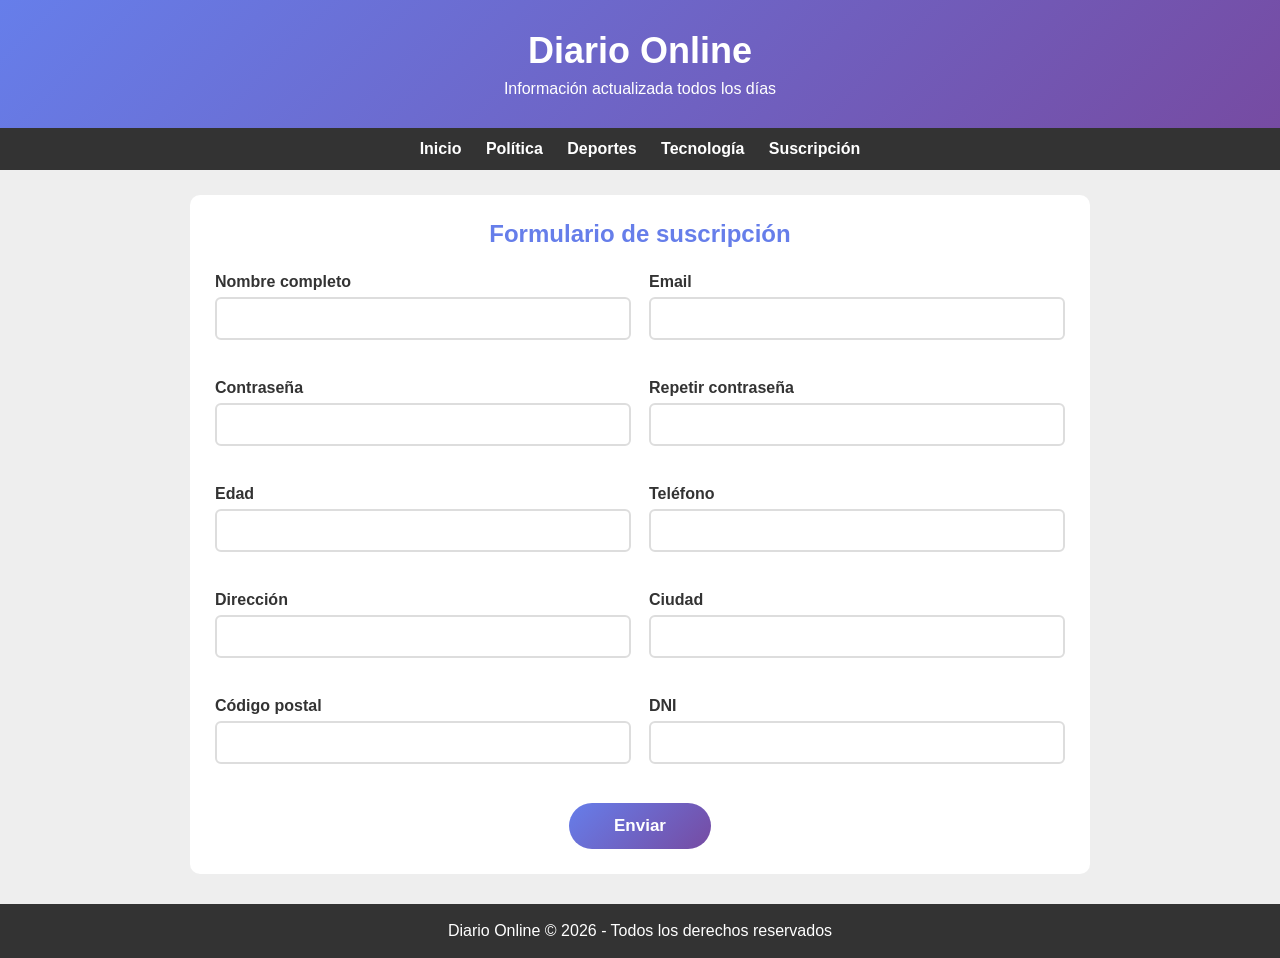
<file: Actividad 9/index.html>
<!DOCTYPE html>
<html lang="es">
<head>
    <meta charset="UTF-8">
    <meta name="viewport" content="width=device-width, initial-scale=1.0">
    <title>Diario Online - Suscripción</title>
    <link rel="stylesheet" href="styles.css">
</head>
<body>

    <header>
        <h1>Diario Online</h1>
        <p>Información actualizada todos los días</p>
    </header>

    <nav>
        <a href="#">Inicio</a>
        <a href="#">Política</a>
        <a href="#">Deportes</a>
        <a href="#">Tecnología</a>
        <a href="#">Suscripción</a>
    </nav>

    <main>
        <section class="formulario">
            <h2>Formulario de suscripción</h2>

            <form id="formSuscripcion">

                <div class="campo">
                    <label for="nombre">Nombre completo</label>
                    <input type="text" id="nombre" name="nombre">
                    <p class="error" id="error-nombre"></p>
                </div>

                <div class="campo">
                    <label for="email">Email</label>
                    <input type="email" id="email" name="email">
                    <p class="error" id="error-email"></p>
                </div>

                <div class="campo">
                    <label for="password">Contraseña</label>
                    <input type="password" id="password" name="password">
                    <p class="error" id="error-password"></p>
                </div>

                <div class="campo">
                    <label for="repetirPassword">Repetir contraseña</label>
                    <input type="password" id="repetirPassword" name="repetirPassword">
                    <p class="error" id="error-repetirPassword"></p>
                </div>

                <div class="campo">
                    <label for="edad">Edad</label>
                    <input type="number" id="edad" name="edad">
                    <p class="error" id="error-edad"></p>
                </div>

                <div class="campo">
                    <label for="telefono">Teléfono</label>
                    <input type="text" id="telefono" name="telefono">
                    <p class="error" id="error-telefono"></p>
                </div>

                <div class="campo">
                    <label for="direccion">Dirección</label>
                    <input type="text" id="direccion" name="direccion">
                    <p class="error" id="error-direccion"></p>
                </div>

                <div class="campo">
                    <label for="ciudad">Ciudad</label>
                    <input type="text" id="ciudad" name="ciudad">
                    <p class="error" id="error-ciudad"></p>
                </div>

                <div class="campo">
                    <label for="codigoPostal">Código postal</label>
                    <input type="text" id="codigoPostal" name="codigoPostal">
                    <p class="error" id="error-codigoPostal"></p>
                </div>

                <div class="campo">
                    <label for="dni">DNI</label>
                    <input type="text" id="dni" name="dni">
                    <p class="error" id="error-dni"></p>
                </div>

                <div class="botonera">
                    <button type="submit">Enviar</button>
                </div>

            </form>
        </section>
    </main>

    <footer>
        <p>Diario Online © 2026 - Todos los derechos reservados</p>
    </footer>

    <script src="script.js"></script>
</body>
</html>
</file>
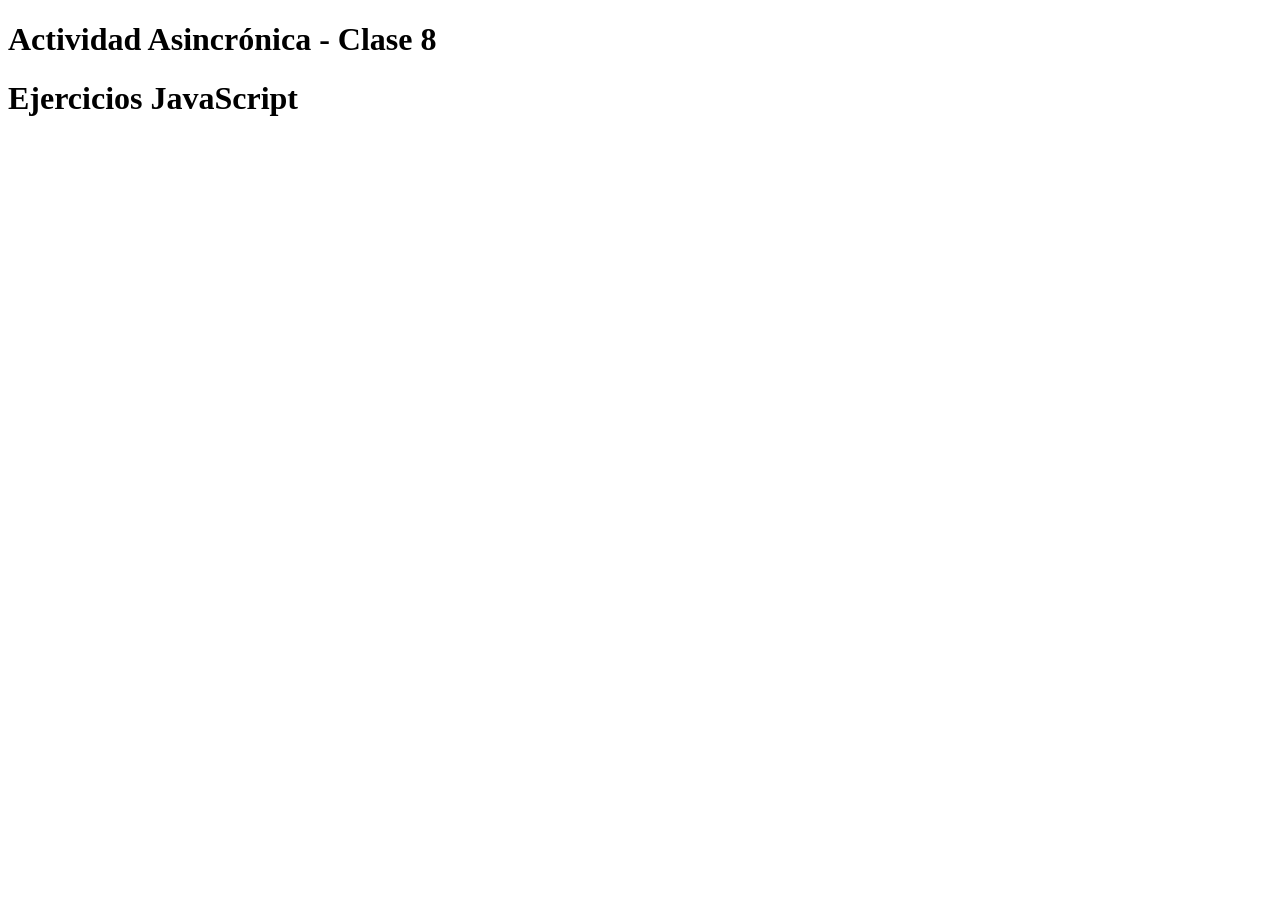
<file: Actividad Asincrónica - Clase 8/index.html>
<!DOCTYPE html>
<html lang="en">
<head>
    <meta charset="UTF-8">
    <meta http-equiv="X-UA-Compatible" content="IE=edge">
    <meta name="viewport" content="width=device-width, initial-scale=1.0">
    <title>Actividad Asincrónica - Clase 8</title>
</head>
<body>
    <h1>Actividad Asincrónica - Clase 8</h1>

        <h1>Ejercicios JavaScript</h1>

    <script src="exercises/pregunta1.js"></script>
    <script src="exercises/pregunta2.js"></script>
    <script src="exercises/pregunta3.js"></script>
    <script src="exercises/pregunta4.js"></script>
    <script src="exercises/pregunta5.js"></script>
    <script src="exercises/pregunta6.js"></script>
    <script src="exercises/pregunta7.js"></script>
    <script src="exercises/pregunta8.js"></script>
    <script src="exercises/pregunta9.js"></script>
    <script src="exercises/pregunta10.js"></script>
    <script src="exercises/pregunta11.js"></script>
    <script src="exercises/pregunta12.js"></script>
    <script src="exercises/pregunta13.js"></script>
    <script src="exercises/pregunta14.js"></script>
    <script src="exercises/pregunta15.js"></script>
    <script src="exercises/pregunta16.js"></script>
    <script src="exercises/pregunta17.js"></script>
    <script src="exercises/pregunta18.js"></script>
    <script src="exercises/pregunta19.js"></script>
    <script src="exercises/pregunta20.js"></script>
    <script src="exercises/pregunta21.js"></script>
    <script src="exercises/pregunta22.js"></script>
    <script src="exercises/pregunta23.js"></script>
    <script src="exercises/pregunta24.js"></script>
    <script src="exercises/pregunta25.js"></script>
    <script src="exercises/pregunta26.js"></script>
    <script src="exercises/pregunta27.js"></script>
</body>
</html>
</file>
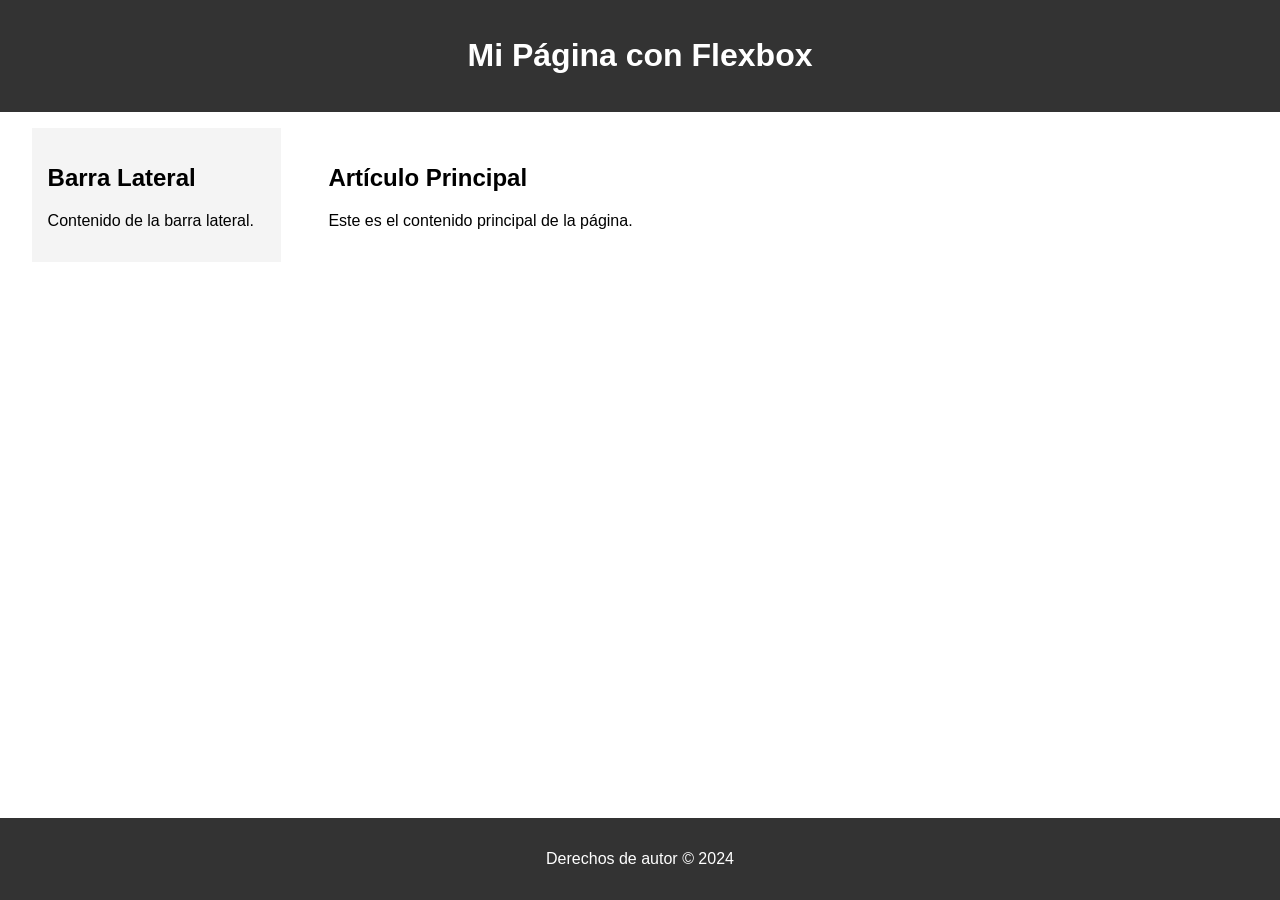
<file: Actividad Material de Clase 6/index.html>
<!DOCTYPE html>
<html lang="es">
   <head>
      <meta charset="UTF-8">
      <meta name="viewport" content="width=device-width, initial-scale=1.0">
      <title>Ejemplo de Flexbox</title>
      <style>
         * {
         box-sizing: border-box;
         }
         body {
         margin: 0;
         font-family: Arial, sans-serif;
         }
      </style>
      <link rel="stylesheet" href="integracion.css">

   </head>
   <body>
      <div class="contenedor">
         <header>
            <h1>Mi Página con Flexbox</h1>
         </header>
         <main>
            <aside>
               <h2>Barra Lateral</h2>
               <p>Contenido de la barra lateral.</p>
            </aside>
            <article>
               <h2>Artículo Principal</h2>
               <p>Este es el contenido principal de la página.</p>
            </article>
         </main>
         <footer>
            <p>Derechos de autor © 2024</p>
         </footer>
      </div>
   </body>
</html>
</file>
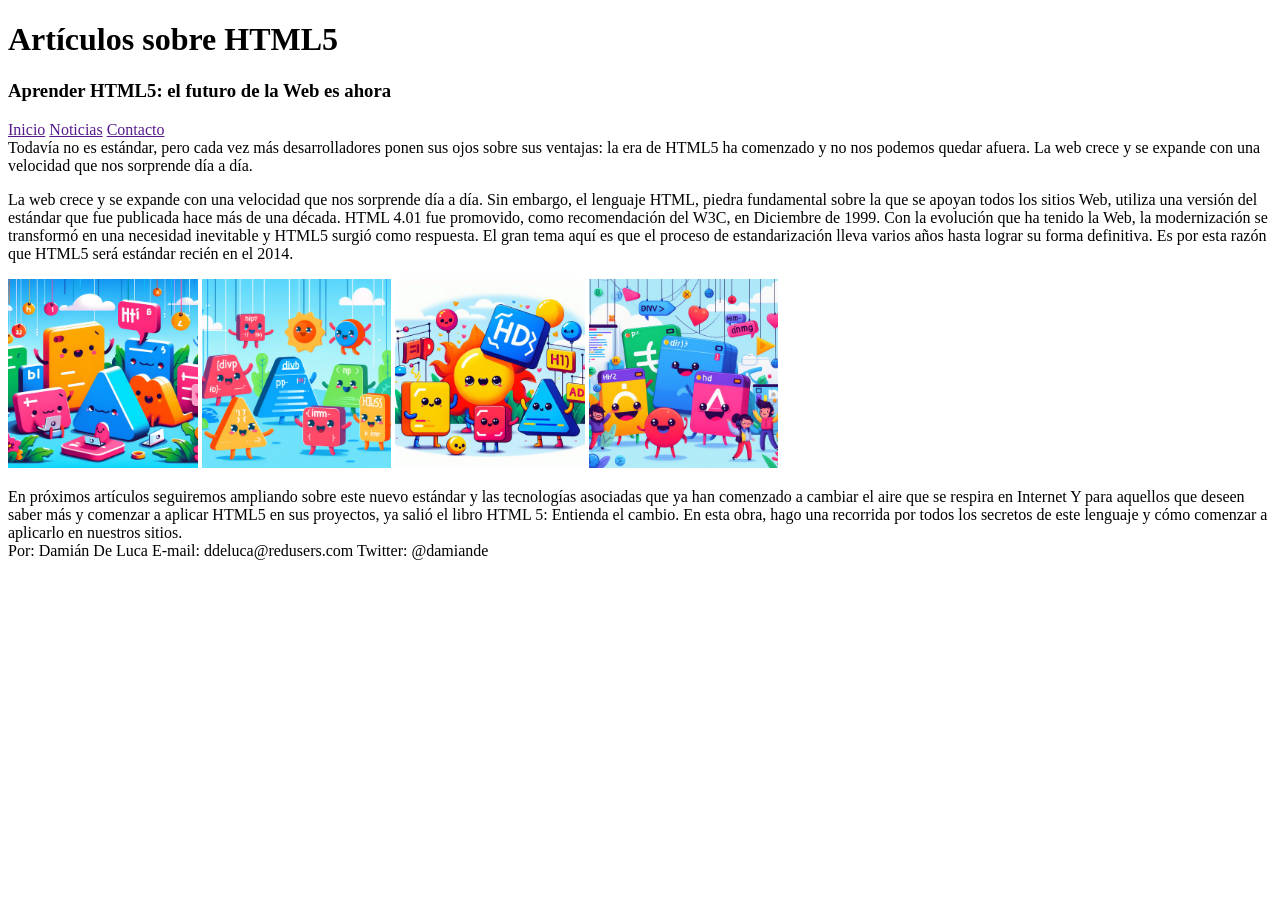
<file: Ejercicio Clase 3/Ejercicio Clase 3/src/Index.html>
<!DOCTYPE html>
<html lang="es">
   <head>
      <meta charset="UTF-8">
      <meta name="viewport" content="width=device-width, initial-scale=1.0">
      <title>Ejercicio clase 3</title>
   </head>
   <body>
      <!-- Contenido del cuerpo del documento HTML -->
      <header>
         <!-- Cabecera del documento -->
	<h1>Artículos sobre HTML5</h1>
	<h3>Aprender HTML5: el futuro de la Web es ahora</h3>
      </header>
      <nav>
         <!-- Barra de navegación -->
		<a href =""> Inicio</a>
		<a href =""> Noticias</a>
		<a href =""> Contacto</a>

      </nav>
      <section>
         <!-- Sección de contenido principal -->
	Todavía no es estándar, pero cada vez más desarrolladores ponen sus ojos sobre sus ventajas: la era de HTML5 ha comenzado y no nos podemos quedar afuera. La web crece y se expande con una velocidad que nos sorprende día a día.
      </section>
      <article>
         <!-- Artículo o contenido independiente -->

	<p>La web crece y se expande con una velocidad que nos sorprende día a día. Sin embargo, el lenguaje HTML, piedra fundamental sobre la que se apoyan todos los sitios Web, utiliza una versión del estándar que fue publicada hace más de una década.
HTML 4.01 fue promovido, como recomendación del W3C, en Diciembre de 1999. Con la evolución que ha tenido la Web, la modernización se transformó en una necesidad inevitable y HTML5 surgió como respuesta.
El gran tema aquí es que el proceso de estandarización lleva varios años hasta lograr su forma definitiva. Es por esta razón que HTML5 será estándar recién en el 2014.</p>

<p>
	<img src="../image1.jpg" alt="Logo de Ejemplo" heigth="15%" width="15%">
	<img src="image2.jpg" alt="Logo de Ejemplo"  heigth="15%" width="15%">
	<img src="Assets/image3.jpg" alt="Logo de Ejemplo"  heigth="15%" width="15%">
	<img src="Assets/extras/image4.jpg" alt="Logo de Ejemplo"  heigth="15%" width="15%">
</p>
      </article>
      <aside>
         <!-- Contenido relacionado o complementario al contenido principal -->
En próximos artículos seguiremos ampliando sobre este nuevo estándar y las tecnologías asociadas que ya han comenzado a cambiar el aire que se respira en Internet
Y para aquellos que deseen saber más y comenzar a aplicar HTML5 en sus proyectos, ya salió el libro HTML 5: Entienda el cambio. En esta obra, hago una recorrida por todos los secretos de este lenguaje y cómo comenzar a aplicarlo en nuestros sitios.

      </aside>
      <footer>
Por: Damián De Luca
E-mail: ddeluca@redusers.com
Twitter: @damiande
         <!-- Pie de página -->
      </footer>
   </body>
</html>
</file>
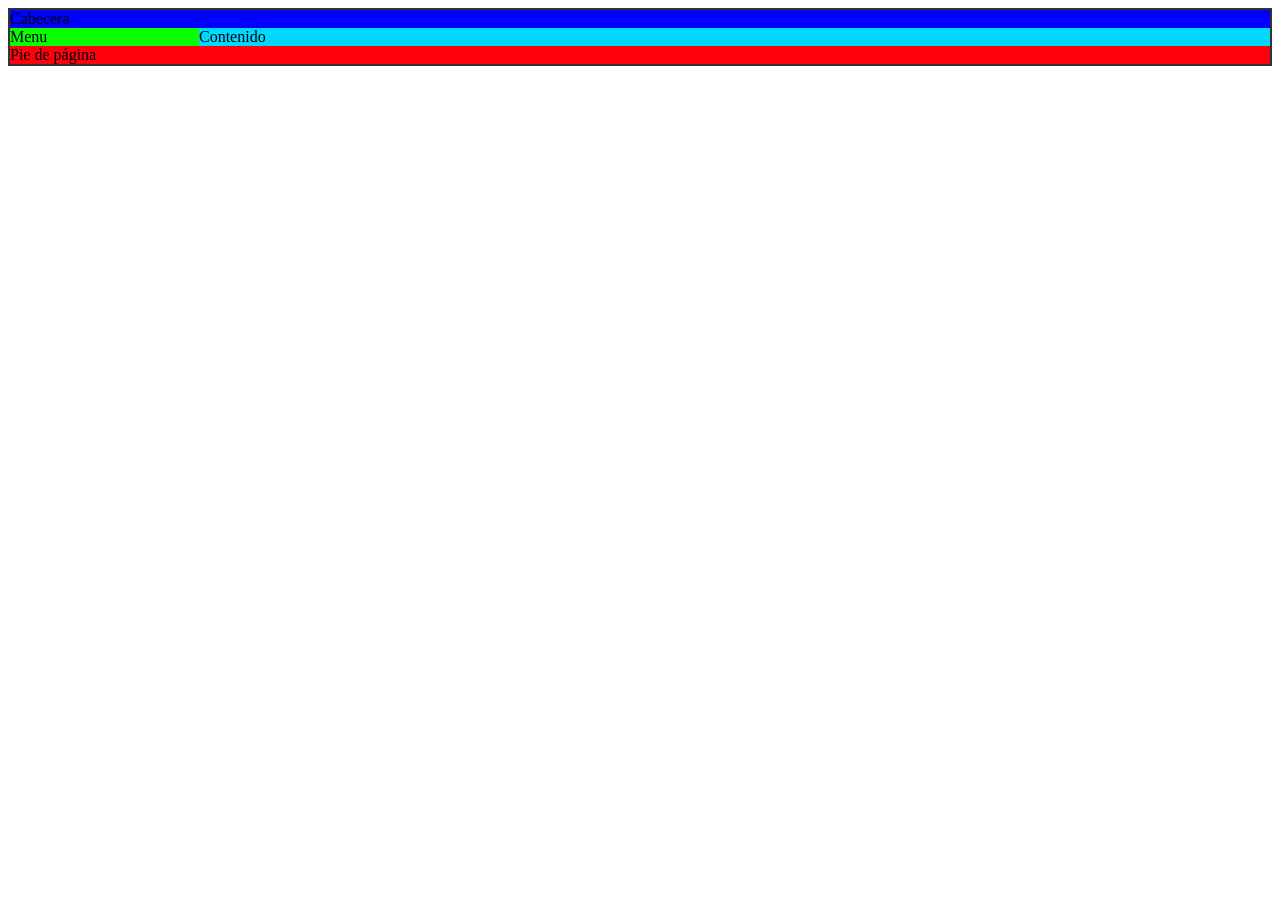
<file: Actividad Layout 4 - Sin modificar/Actividad4.html>
<!DOCTYPE html>
<html lang="es">
<head>
    <meta charset="UTF-8">
    <title>Ejercicio 4</title>
    <link rel="stylesheet" href="estilo.css">
</head>
<body>
    <div id="contenedor">
                
    <div id="cabecera">
        Cabecera
    </div>
    <div id="menu">
        Menu
    </div>
    <div id="contenido">
        Contenido
    </div>
    <div id="pie">
        Pie de página 
    </div>
</div>
</body>
</file>
<file: Actividad 9/styles.css>
* {
    margin: 0;
    padding: 0;
    box-sizing: border-box;
}

body {
    font-family: Arial, sans-serif;
    background: #eeeeee;
    color: #333333;
}

header {
    background: linear-gradient(135deg, #667eea, #764ba2);
    color: white;
    text-align: center;
    padding: 30px 15px;
}

header h1 {
    font-size: 36px;
    margin-bottom: 8px;
}

nav {
    background: #333333;
    text-align: center;
    padding: 12px;
}

nav a {
    color: white;
    text-decoration: none;
    margin: 0 10px;
    font-weight: bold;
}

main {
    width: 90%;
    max-width: 900px;
    margin: 25px auto;
}

.formulario {
    background: white;
    padding: 25px;
    border-radius: 10px;
}

.formulario h2 {
    text-align: center;
    color: #667eea;
    margin-bottom: 25px;
}

form {
    display: grid;
    grid-template-columns: 1fr;
    gap: 18px;
}

.campo {
    display: flex;
    flex-direction: column;
}

label {
    font-weight: bold;
    margin-bottom: 6px;
}

input {
    padding: 11px;
    border: 2px solid #dddddd;
    border-radius: 6px;
    font-size: 15px;
}

input:focus {
    outline: none;
    border-color: #667eea;
}

input.error-input {
    border-color: #d93025;
}

.error {
    color: #d93025;
    font-size: 13px;
    margin-top: 5px;
    min-height: 16px;
}

.botonera {
    display: flex;
    justify-content: center;
}

button {
    background: linear-gradient(135deg, #667eea, #764ba2);
    color: white;
    border: none;
    padding: 13px 45px;
    border-radius: 25px;
    font-size: 17px;
    font-weight: bold;
    cursor: pointer;
}

button:hover {
    opacity: 0.9;
}

footer {
    background: #333333;
    color: white;
    text-align: center;
    padding: 18px;
    margin-top: 30px;
}

@media screen and (min-width: 768px) {
    form {
        grid-template-columns: 1fr 1fr;
    }

    .botonera {
        grid-column: 1 / 3;
    }
}
</file>
<file: Actividad Material de Clase 6/integracion.css>
@import url(contenedor.css);
@import url(header.css);
@import url(main.css);
@import url(sidebar.css);
@import url(article.css);
@import url(footer.css);
</file>
<file: Actividad Layout 4 - Sin modificar/estilo.css>
#contenedor{
    background-color: orange;
    border: 2px solid #333;
}
#cabecera{
    background-color: blue;
}
#menu{
    background-color: rgb(9, 255, 0);
    float: left;
    width: 15%;
}
#contenido{
    background-color: rgb(0, 217, 255);
    float: left;
    width: 85%;
}
#pie{
    background-color: rgb(255, 0, 13);
    clear: both;
}
</file>
